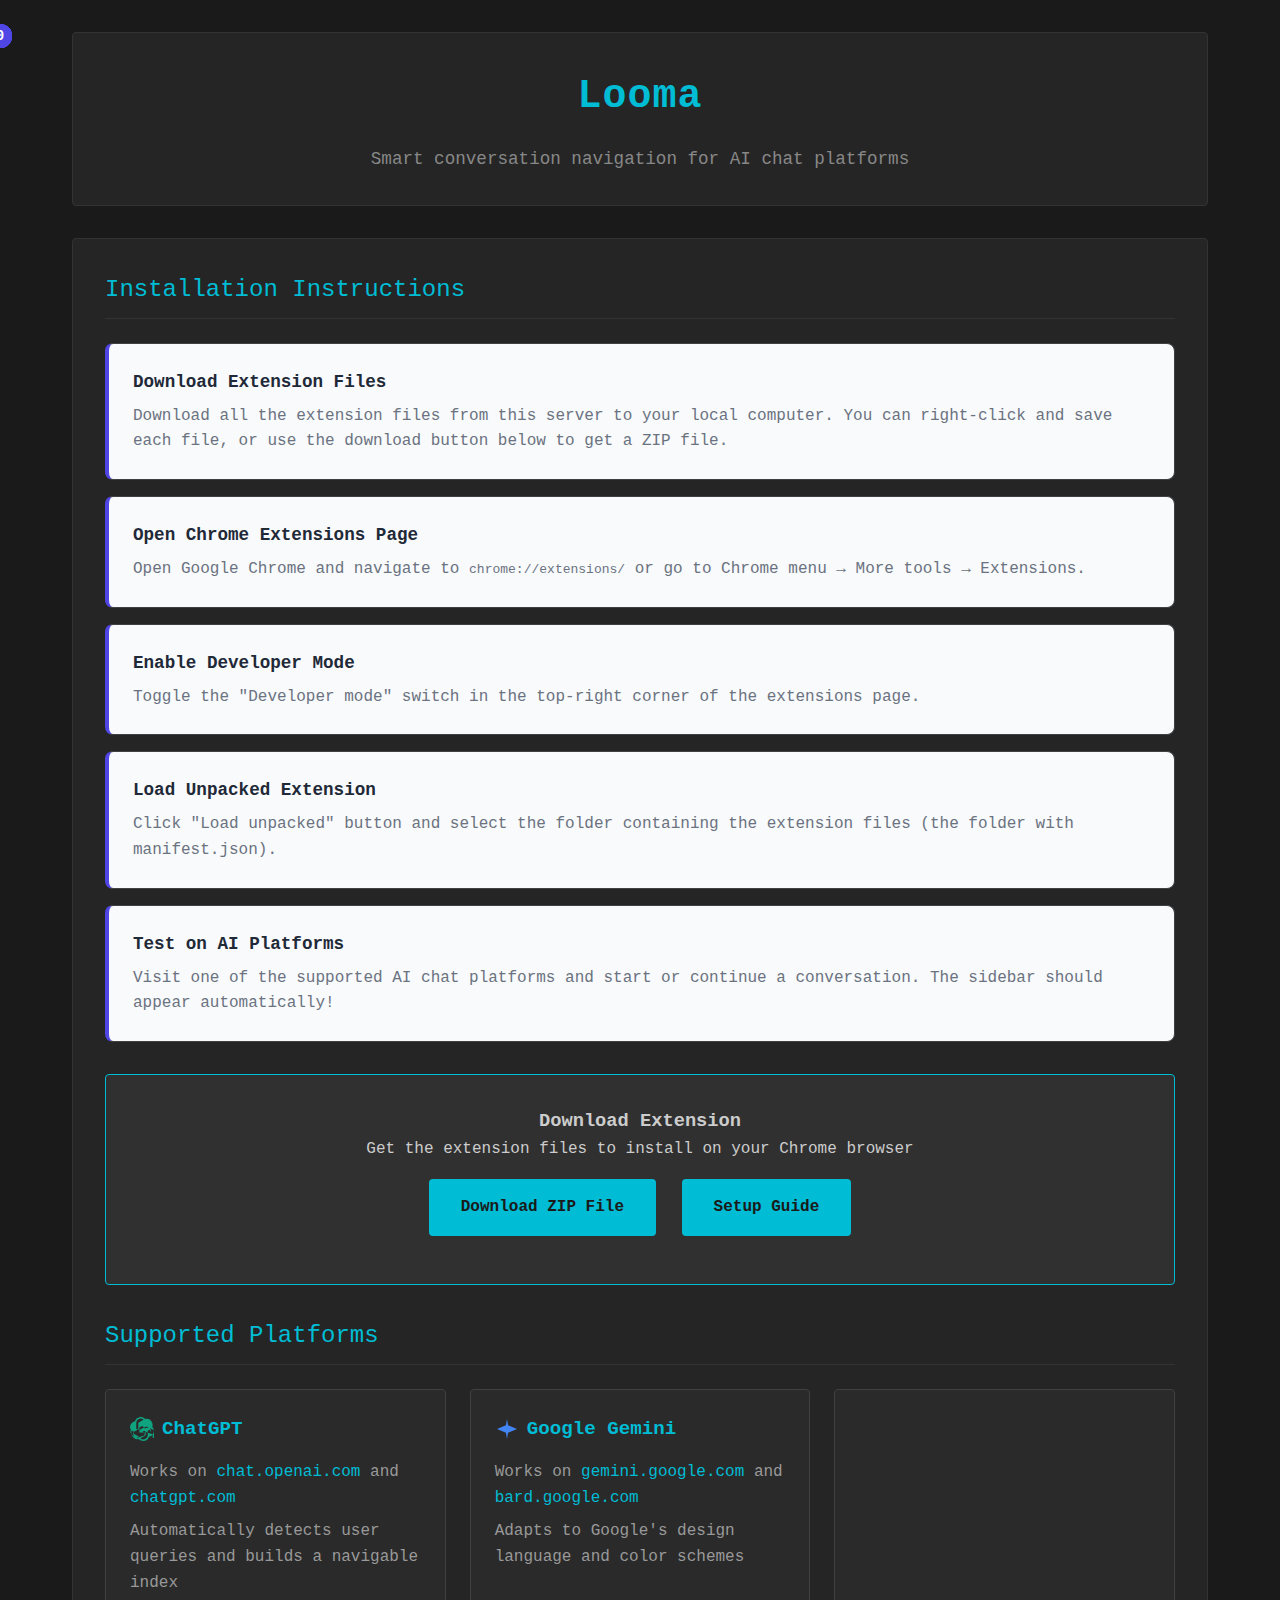
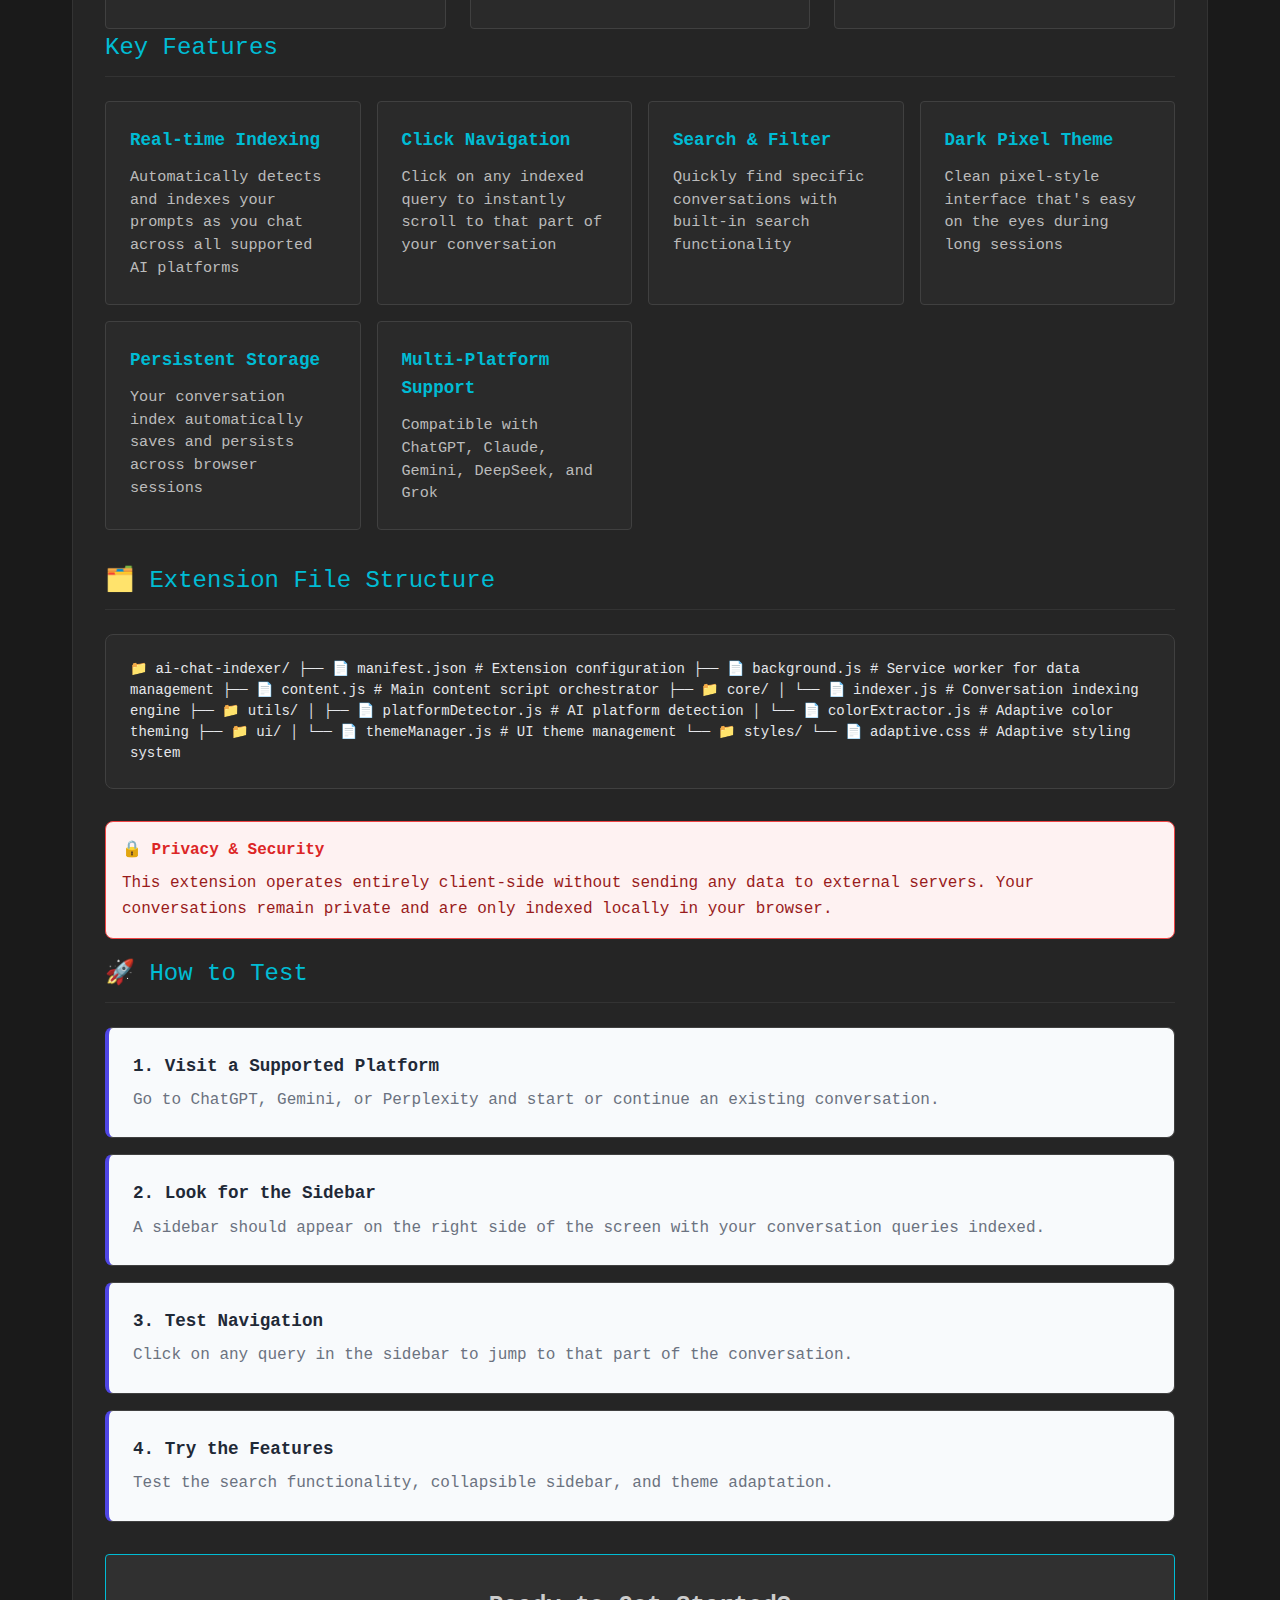
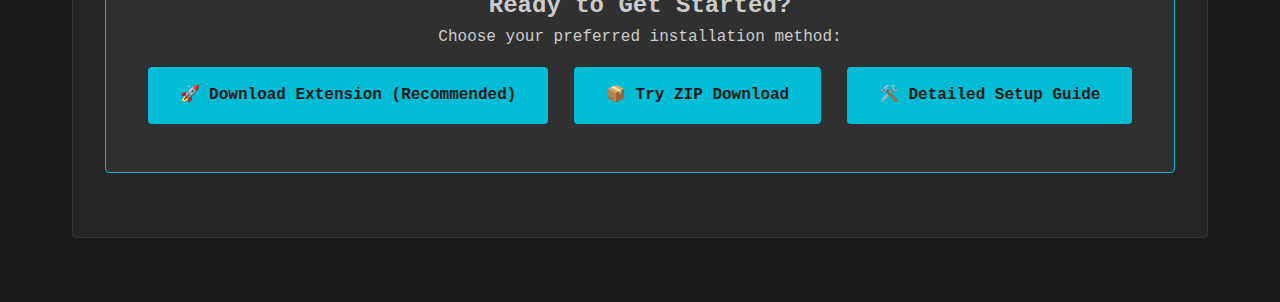
<file: docs/index.html>
<!DOCTYPE html>
<html lang="en">
<head>
    <meta charset="UTF-8">
    <meta name="viewport" content="width=device-width, initial-scale=1.0">
    <title>AI CHAT INDEXER</title>
    <style>
        * {
            margin: 0;
            padding: 0;
            box-sizing: border-box;
        }
        
        body {
            font-family: 'Courier New', monospace;
            line-height: 1.6;
            color: #a0a0a0;
            background: #1a1a1a;
            min-height: 100vh;
        }
        
        .container {
            max-width: 1200px;
            margin: 0 auto;
            padding: 2rem;
        }
        
        .header {
            text-align: center;
            margin-bottom: 2rem;
            color: #00bcd4;
            border: 1px solid #333;
            background: #252525;
            padding: 2rem;
            border-radius: 4px;
        }
        
        .header h1 {
            font-size: 2.5rem;
            margin-bottom: 1rem;
            color: #00bcd4;
            letter-spacing: 1px;
        }
        
        .header p {
            font-size: 1.1rem;
            color: #888;
            max-width: 600px;
            margin: 0 auto;
        }
        
        .content {
            background: #252525;
            border: 1px solid #333;
            padding: 2rem;
            margin-bottom: 2rem;
            border-radius: 4px;
        }
        
        .section {
            margin-bottom: 2rem;
        }
        
        .section h2 {
            color: #00bcd4;
            font-size: 1.5rem;
            margin-bottom: 1.5rem;
            font-weight: normal;
            border-bottom: 1px solid #333;
            padding-bottom: 0.5rem;
        }
        
        .installation-steps {
            counter-reset: step-counter;
        }
        
        .step {
            background: #2a2a2a;
            border: 1px solid #404040;
            padding: 1.5rem;
            margin-bottom: 1rem;
            border-radius: 4px;
            background: #f8fafc;
            border-left: 4px solid #4f46e5;
            border-radius: 8px;
        }
        
        .step::before {
            content: counter(step-counter);
            position: absolute;
            left: -12px;
            top: 1.5rem;
            width: 24px;
            height: 24px;
            background: #4f46e5;
            color: white;
            border-radius: 50%;
            display: flex;
            align-items: center;
            justify-content: center;
            font-weight: bold;
            font-size: 0.875rem;
        }
        
        .step h3 {
            font-size: 1.1rem;
            margin-bottom: 0.5rem;
            color: #1f2937;
        }
        
        .step p {
            color: #6b7280;
        }
        
        .platforms {
            display: grid;
            grid-template-columns: repeat(auto-fit, minmax(300px, 1fr));
            gap: 1.5rem;
            margin-top: 1rem;
        }
        
        .platform {
            background: #2a2a2a;
            padding: 1.5rem;
            border-radius: 4px;
            border: 1px solid #404040;
            transition: all 0.2s ease;
        }
        
        .platform:hover {
            border-color: #00bcd4;
            background: #303030;
        }
        
        .platform h3 {
            display: flex;
            align-items: center;
            gap: 0.5rem;
            margin-bottom: 1rem;
            color: #00bcd4;
            font-size: 1.2rem;
        }
        
        .platform-icon {
            width: 24px;
            height: 24px;
        }
        
        .platform a {
            color: #00bcd4;
            text-decoration: none;
        }
        
        .platform a:hover {
            color: #26c6da;
        }
        
        .platform p {
            color: #999;
            margin-bottom: 0.5rem;
        }
        
        .features {
            display: grid;
            grid-template-columns: repeat(auto-fit, minmax(250px, 1fr));
            gap: 1rem;
            margin-top: 1rem;
        }
        
        .feature {
            background: #2a2a2a;
            padding: 1.5rem;
            border-radius: 4px;
            border: 1px solid #404040;
        }
        
        .feature h4 {
            color: #00bcd4;
            margin-bottom: 0.75rem;
            font-size: 1.1rem;
        }
        
        .feature p {
            color: #bbb;
            font-size: 0.95rem;
            line-height: 1.5;
        }
        
        .download-section {
            text-align: center;
            background: #303030;
            border: 1px solid #00bcd4;
            color: #ccc;
            padding: 2rem;
            border-radius: 4px;
            margin: 2rem 0;
        }
        
        .download-btn {
            display: inline-block;
            background: #00bcd4;
            color: #1a1a1a;
            padding: 1rem 2rem;
            border-radius: 4px;
            text-decoration: none;
            font-weight: 600;
            margin: 1rem 0.5rem;
            transition: all 0.2s ease;
            font-family: 'Courier New', monospace;
        }
        
        .download-btn:hover {
            background: #26c6da;
            color: #000;
        }
        
        .file-structure {
            background: #2a2a2a;
            border: 1px solid #404040;
            border-radius: 4px;
            padding: 1.5rem;
            font-family: 'Courier New', monospace;
            font-size: 0.9rem;
            color: #ccc;
            margin: 1rem 0;
            color: #e5e7eb;
            padding: 1.5rem;
            border-radius: 8px;
            font-family: 'Monaco', 'Menlo', monospace;
            font-size: 0.875rem;
            line-height: 1.5;
            overflow-x: auto;
        }
        
        .alert {
            background: #fef3c7;
            border: 1px solid #f59e0b;
            border-radius: 8px;
            padding: 1rem;
            margin: 1rem 0;
        }
        
        .alert-warning {
            background: #fef2f2;
            border-color: #ef4444;
        }
        
        .alert h4 {
            color: #92400e;
            margin-bottom: 0.5rem;
        }
        
        .alert-warning h4 {
            color: #dc2626;
        }
        
        .alert p {
            color: #78350f;
            margin: 0;
        }
        
        .alert-warning p {
            color: #991b1b;
        }
    </style>
</head>
<body>
    <div class="container">
        <div class="header">
            <h1>Looma</h1>
            <p>Smart conversation navigation for AI chat platforms</p>
        </div>
        
        <div class="content">
            <div class="section">
                <h2>Installation Instructions</h2>
                <div class="installation-steps">
                    <div class="step">
                        <h3>Download Extension Files</h3>
                        <p>Download all the extension files from this server to your local computer. You can right-click and save each file, or use the download button below to get a ZIP file.</p>
                    </div>
                    
                    <div class="step">
                        <h3>Open Chrome Extensions Page</h3>
                        <p>Open Google Chrome and navigate to <code>chrome://extensions/</code> or go to Chrome menu → More tools → Extensions.</p>
                    </div>
                    
                    <div class="step">
                        <h3>Enable Developer Mode</h3>
                        <p>Toggle the "Developer mode" switch in the top-right corner of the extensions page.</p>
                    </div>
                    
                    <div class="step">
                        <h3>Load Unpacked Extension</h3>
                        <p>Click "Load unpacked" button and select the folder containing the extension files (the folder with manifest.json).</p>
                    </div>
                    
                    <div class="step">
                        <h3>Test on AI Platforms</h3>
                        <p>Visit one of the supported AI chat platforms and start or continue a conversation. The sidebar should appear automatically!</p>
                    </div>
                </div>
            </div>
            
            <div class="download-section">
                <h3>Download Extension</h3>
                <p>Get the extension files to install on your Chrome browser</p>
                <a href="create-zip.html" class="download-btn">Download ZIP File</a>
                <a href="setup-extension.html" class="download-btn">Setup Guide</a>
            </div>
            
            <div class="section">
                <h2>Supported Platforms</h2>
                <div class="platforms">
                    <div class="platform">
                        <h3>
                            <svg class="platform-icon" viewBox="0 0 24 24" fill="#10a37f">
                                <path d="M22.2819 9.8211a5.9847 5.9847 0 0 0-.5157-4.9108 6.0462 6.0462 0 0 0-6.5098-2.9A6.0651 6.0651 0 0 0 4.9807 4.1818a5.9847 5.9847 0 0 0-3.9977 2.9 6.0462 6.0462 0 0 0 .7427 7.0966 5.98 5.98 0 0 0 .511 4.9107 6.051 6.051 0 0 0 6.5146 2.9001A5.9847 5.9847 0 0 0 13.2599 24a6.0557 6.0557 0 0 0 5.7718-4.2058 5.9894 5.9894 0 0 0 3.9977-2.9001 6.0557 6.0557 0 0 0-.7475-7.0729zm-9.022 12.6081a4.4755 4.4755 0 0 1-2.8764-1.0408l.1419-.0804 4.7783-2.7582a.7948.7948 0 0 0 .3927-.6813v-6.7369l2.02 1.1686a.071.071 0 0 1 .038.052v5.5826a4.504 4.504 0 0 1-4.4945 4.4944zm-9.6607-4.1254a4.4708 4.4708 0 0 1-.5346-3.0137l.142-.0852 4.783-2.7582a.7712.7712 0 0 0 .7806 0l5.8428 3.3685v2.3324a.0804.0804 0 0 1-.0332.0615L9.74 19.9502a4.4992 4.4992 0 0 1-6.1408-1.6464zm-2.4569-2.8096a4.4774 4.4774 0 0 1 2.3403-1.9581V16.12a.7714.7714 0 0 0 .3923.6813l5.8428 3.3685-2.02 1.1686a.0757.0757 0 0 1-.071 0l-4.8418-2.7952a4.4992 4.4992 0 0 1-1.6327-6.2719zm16.5078.2732l-5.8428-3.3685L18.4814 10.2a.0757.0757 0 0 1 .071 0l4.8418 2.7952a4.4944 4.4944 0 0 1-.6765 8.1042v-3.312a.7714.7714 0 0 0-.3927-.6813zm2.0107-3.0231l-.142.0852-4.783 2.7582a.7712.7712 0 0 0-.7806 0L9.39 15.4833V13.1509a.0804.0804 0 0 1 .0332-.0615l4.8418-2.7952a4.4992 4.4992 0 0 1 6.1408 1.6464 4.4708 4.4708 0 0 1 .5346 3.0137zM8.3065 12.863l-2.02-1.1686a.071.071 0 0 1-.038-.052V6.0826a4.504 4.504 0 0 1 7.3757-3.4537l-.1419.0804L8.704 5.459a.7948.7948 0 0 0-.3927.6813zm1.0976-2.3654l2.602-1.4998 2.6069 1.4998v2.9996l-2.6069 1.4998L9.4041 13.553z"/>
                            </svg>
                            ChatGPT
                        </h3>
                        <p>Works on <a href="https://chat.openai.com" target="_blank">chat.openai.com</a> and <a href="https://chatgpt.com" target="_blank">chatgpt.com</a></p>
                        <p>Automatically detects user queries and builds a navigable index</p>
                    </div>
                    
                    <div class="platform">
                        <h3>
                            <svg class="platform-icon" viewBox="0 0 24 24" fill="#4285f4">
                                <path d="M12 2L13.09 8.26L22 12L13.09 15.74L12 22L10.91 15.74L2 12L10.91 8.26L12 2Z"/>
                            </svg>
                            Google Gemini
                        </h3>
                        <p>Works on <a href="https://gemini.google.com" target="_blank">gemini.google.com</a> and <a href="https://bard.google.com" target="_blank">bard.google.com</a></p>
                        <p>Adapts to Google's design language and color schemes</p>
                    </div>
                    
                    <div class="platform">

                </div>
            </div>
            
            <div class="section">
                <h2>Key Features</h2>
                <div class="features">
                    <div class="feature">
                        <h4>Real-time Indexing</h4>
                        <p>Automatically detects and indexes your prompts as you chat across all supported AI platforms</p>
                    </div>
                    
                    <div class="feature">
                        <h4>Click Navigation</h4>
                        <p>Click on any indexed query to instantly scroll to that part of your conversation</p>
                    </div>
                    
                    <div class="feature">
                        <h4>Search & Filter</h4>
                        <p>Quickly find specific conversations with built-in search functionality</p>
                    </div>
                    
                    <div class="feature">
                        <h4>Dark Pixel Theme</h4>
                        <p>Clean pixel-style interface that's easy on the eyes during long sessions</p>
                    </div>
                    
                    <div class="feature">
                        <h4>Persistent Storage</h4>
                        <p>Your conversation index automatically saves and persists across browser sessions</p>
                    </div>
                    
                    <div class="feature">
                        <h4>Multi-Platform Support</h4>
                        <p>Compatible with ChatGPT, Claude, Gemini, DeepSeek, and Grok</p>
                    </div>
                </div>
            </div>
            
            <div class="section">
                <h2>🗂️ Extension File Structure</h2>
                <div class="file-structure">
📁 ai-chat-indexer/
├── 📄 manifest.json          # Extension configuration
├── 📄 background.js          # Service worker for data management
├── 📄 content.js             # Main content script orchestrator
├── 📁 core/
│   └── 📄 indexer.js         # Conversation indexing engine
├── 📁 utils/
│   ├── 📄 platformDetector.js # AI platform detection
│   └── 📄 colorExtractor.js   # Adaptive color theming
├── 📁 ui/
│   └── 📄 themeManager.js     # UI theme management
└── 📁 styles/
    └── 📄 adaptive.css        # Adaptive styling system
                </div>
            </div>
            
            <div class="alert alert-warning">
                <h4>🔒 Privacy & Security</h4>
                <p>This extension operates entirely client-side without sending any data to external servers. Your conversations remain private and are only indexed locally in your browser.</p>
            </div>
            
            <div class="section">
                <h2>🚀 How to Test</h2>
                <div class="step">
                    <h3>1. Visit a Supported Platform</h3>
                    <p>Go to ChatGPT, Gemini, or Perplexity and start or continue an existing conversation.</p>
                </div>
                
                <div class="step">
                    <h3>2. Look for the Sidebar</h3>
                    <p>A sidebar should appear on the right side of the screen with your conversation queries indexed.</p>
                </div>
                
                <div class="step">
                    <h3>3. Test Navigation</h3>
                    <p>Click on any query in the sidebar to jump to that part of the conversation.</p>
                </div>
                
                <div class="step">
                    <h3>4. Try the Features</h3>
                    <p>Test the search functionality, collapsible sidebar, and theme adaptation.</p>
                </div>
            </div>
        </div>
        
        <div class="download-section">
            <h2>Ready to Get Started?</h2>
            <p>Choose your preferred installation method:</p>
            <a href="download-extension.html" class="download-btn">🚀 Download Extension (Recommended)</a>
            <a href="create-zip.html" class="download-btn">📦 Try ZIP Download</a>
            <a href="setup-extension.html" class="download-btn">🛠️ Detailed Setup Guide</a>
        </div>
    </div>
    
    <script>
        // Navigate to download page
        console.log('AI Chat Indexer installation guide loaded');
    </script>
</body>
</html>
</file>
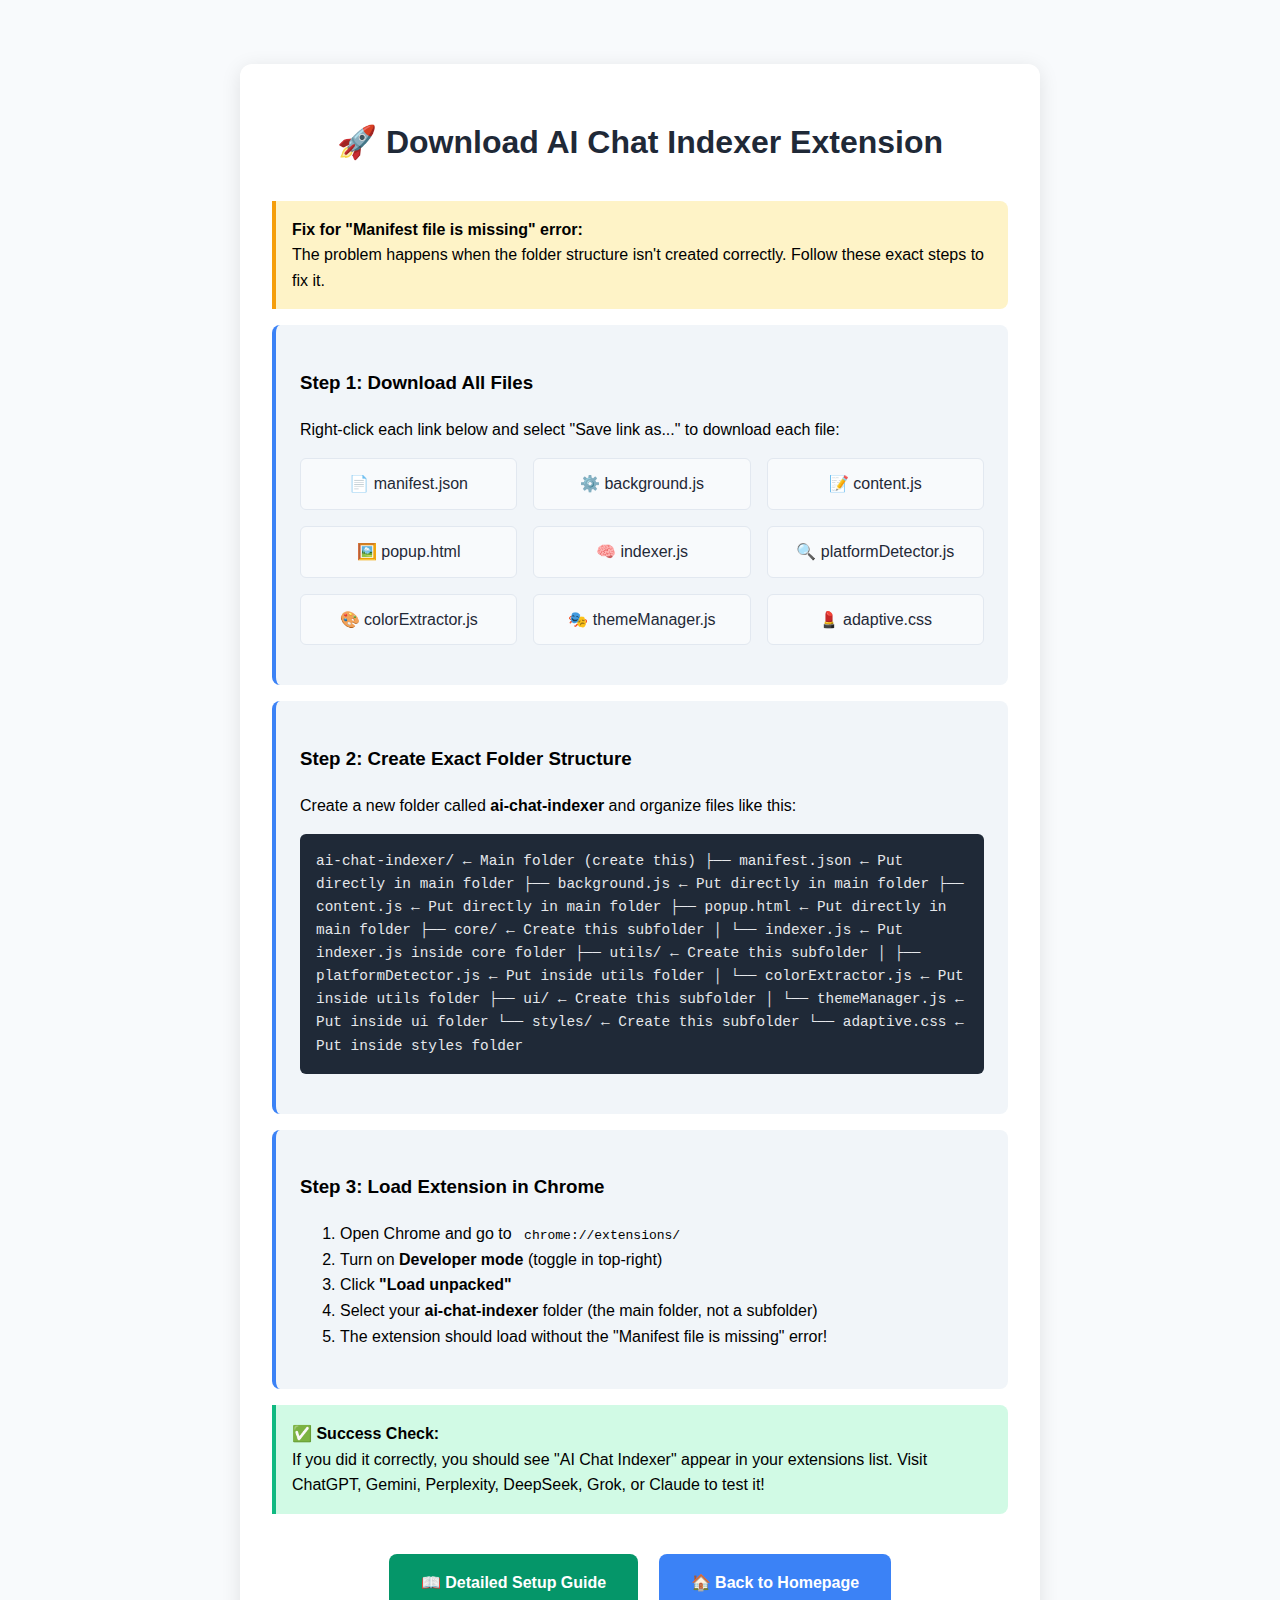
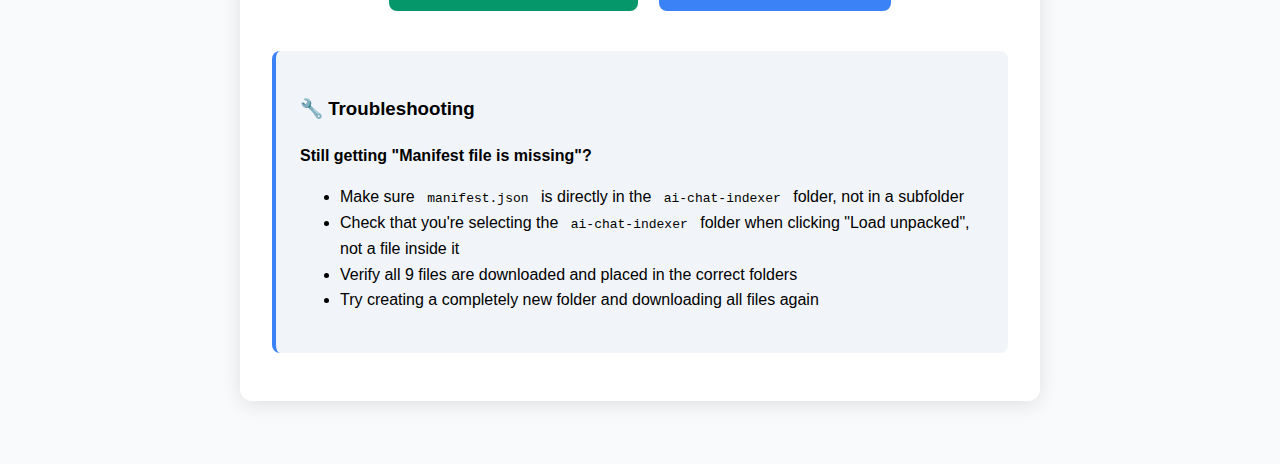
<file: docs/download-extension.html>
<!DOCTYPE html>
<html lang="en">
<head>
    <meta charset="UTF-8">
    <meta name="viewport" content="width=device-width, initial-scale=1.0">
    <title>Download AI Chat Indexer</title>
    <style>
        body {
            font-family: -apple-system, BlinkMacSystemFont, 'Segoe UI', Roboto, sans-serif;
            max-width: 800px;
            margin: 2rem auto;
            padding: 2rem;
            background: #f8fafc;
            line-height: 1.6;
        }
        
        .container {
            background: white;
            padding: 2rem;
            border-radius: 12px;
            box-shadow: 0 4px 20px rgba(0,0,0,0.1);
        }
        
        h1 {
            color: #1f2937;
            text-align: center;
            margin-bottom: 2rem;
        }
        
        .warning {
            background: #fef3c7;
            border-left: 4px solid #f59e0b;
            padding: 1rem;
            margin: 1rem 0;
            border-radius: 0 8px 8px 0;
        }
        
        .success {
            background: #d1fae5;
            border-left: 4px solid #10b981;
            padding: 1rem;
            margin: 1rem 0;
            border-radius: 0 8px 8px 0;
        }
        
        .step {
            background: #f1f5f9;
            padding: 1.5rem;
            margin: 1rem 0;
            border-radius: 8px;
            border-left: 4px solid #3b82f6;
        }
        
        .download-btn {
            background: #3b82f6;
            color: white;
            border: none;
            padding: 1rem 2rem;
            border-radius: 8px;
            cursor: pointer;
            font-size: 1rem;
            font-weight: 600;
            margin: 0.5rem;
            text-decoration: none;
            display: inline-block;
        }
        
        .download-btn:hover {
            background: #2563eb;
        }
        
        .download-btn.alt {
            background: #059669;
        }
        
        .download-btn.alt:hover {
            background: #047857;
        }
        
        .file-structure {
            background: #1f2937;
            color: #e5e7eb;
            padding: 1rem;
            border-radius: 6px;
            font-family: monospace;
            font-size: 0.9rem;
            overflow-x: auto;
            margin: 1rem 0;
        }
        
        .manual-links {
            display: grid;
            grid-template-columns: repeat(auto-fit, minmax(200px, 1fr));
            gap: 1rem;
            margin: 1rem 0;
        }
        
        .file-link {
            display: block;
            background: #f8fafc;
            border: 1px solid #e2e8f0;
            padding: 0.75rem;
            border-radius: 6px;
            text-decoration: none;
            color: #1f2937;
            font-weight: 500;
            text-align: center;
        }
        
        .file-link:hover {
            background: #e2e8f0;
            color: #3b82f6;
        }
        
        code {
            background: #f1f5f9;
            padding: 0.25rem 0.5rem;
            border-radius: 4px;
            font-family: monospace;
        }
    </style>
</head>
<body>
    <div class="container">
        <h1>🚀 Download AI Chat Indexer Extension</h1>
        
        <div class="warning">
            <strong>Fix for "Manifest file is missing" error:</strong><br>
            The problem happens when the folder structure isn't created correctly. Follow these exact steps to fix it.
        </div>
        
        <div class="step">
            <h3>Step 1: Download All Files</h3>
            <p>Right-click each link below and select "Save link as..." to download each file:</p>
            
            <div class="manual-links">
                <a href="manifest.json" download class="file-link">📄 manifest.json</a>
                <a href="background.js" download class="file-link">⚙️ background.js</a>
                <a href="content.js" download class="file-link">📝 content.js</a>
                <a href="popup.html" download class="file-link">🖼️ popup.html</a>
                <a href="core/indexer.js" download class="file-link">🧠 indexer.js</a>
                <a href="utils/platformDetector.js" download class="file-link">🔍 platformDetector.js</a>
                <a href="utils/colorExtractor.js" download class="file-link">🎨 colorExtractor.js</a>
                <a href="ui/themeManager.js" download class="file-link">🎭 themeManager.js</a>
                <a href="styles/adaptive.css" download class="file-link">💄 adaptive.css</a>
            </div>
        </div>
        
        <div class="step">
            <h3>Step 2: Create Exact Folder Structure</h3>
            <p>Create a new folder called <strong>ai-chat-indexer</strong> and organize files like this:</p>
            
            <div class="file-structure">ai-chat-indexer/                  ← Main folder (create this)
├── manifest.json                ← Put directly in main folder
├── background.js                ← Put directly in main folder  
├── content.js                   ← Put directly in main folder
├── popup.html                   ← Put directly in main folder
├── core/                        ← Create this subfolder
│   └── indexer.js              ← Put indexer.js inside core folder
├── utils/                       ← Create this subfolder
│   ├── platformDetector.js     ← Put inside utils folder
│   └── colorExtractor.js       ← Put inside utils folder
├── ui/                          ← Create this subfolder
│   └── themeManager.js         ← Put inside ui folder
└── styles/                      ← Create this subfolder
    └── adaptive.css            ← Put inside styles folder</div>
        </div>
        
        <div class="step">
            <h3>Step 3: Load Extension in Chrome</h3>
            <ol>
                <li>Open Chrome and go to <code>chrome://extensions/</code></li>
                <li>Turn on <strong>Developer mode</strong> (toggle in top-right)</li>
                <li>Click <strong>"Load unpacked"</strong></li>
                <li>Select your <strong>ai-chat-indexer</strong> folder (the main folder, not a subfolder)</li>
                <li>The extension should load without the "Manifest file is missing" error!</li>
            </ol>
        </div>
        
        <div class="success">
            <strong>✅ Success Check:</strong><br>
            If you did it correctly, you should see "AI Chat Indexer" appear in your extensions list. 
            Visit ChatGPT, Gemini, Perplexity, DeepSeek, Grok, or Claude to test it!
        </div>
        
        <div style="text-align: center; margin: 2rem 0;">
            <a href="setup-extension.html" class="download-btn alt">📖 Detailed Setup Guide</a>
            <a href="index.html" class="download-btn">🏠 Back to Homepage</a>
        </div>
        
        <div class="step">
            <h3>🔧 Troubleshooting</h3>
            <p><strong>Still getting "Manifest file is missing"?</strong></p>
            <ul>
                <li>Make sure <code>manifest.json</code> is directly in the <code>ai-chat-indexer</code> folder, not in a subfolder</li>
                <li>Check that you're selecting the <code>ai-chat-indexer</code> folder when clicking "Load unpacked", not a file inside it</li>
                <li>Verify all 9 files are downloaded and placed in the correct folders</li>
                <li>Try creating a completely new folder and downloading all files again</li>
            </ul>
        </div>
    </div>
</body>
</html>
</file>
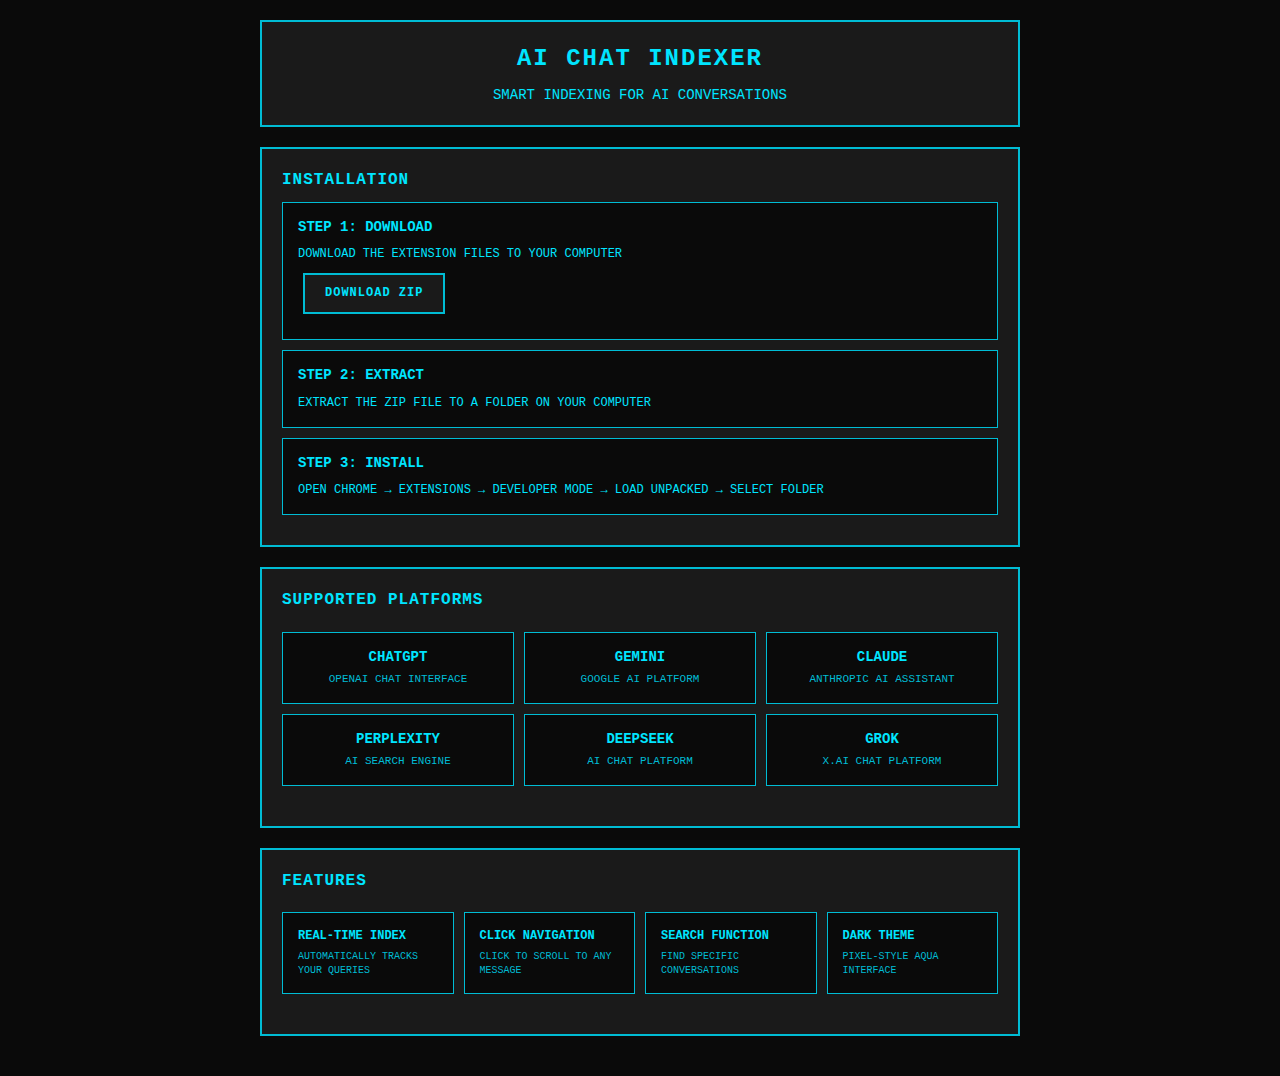
<file: docs/pixel-index.html>
<!DOCTYPE html>
<html lang="en">
<head>
    <meta charset="UTF-8">
    <meta name="viewport" content="width=device-width, initial-scale=1.0">
    <title>AI CHAT INDEXER</title>
    <style>
        * {
            margin: 0;
            padding: 0;
            box-sizing: border-box;
        }
        
        body {
            font-family: 'Courier New', monospace;
            line-height: 1.4;
            color: #00e5ff;
            background: #0a0a0a;
            min-height: 100vh;
        }
        
        .container {
            max-width: 800px;
            margin: 0 auto;
            padding: 20px;
        }
        
        .header {
            text-align: center;
            margin-bottom: 20px;
            color: #00e5ff;
            border: 2px solid #00bcd4;
            background: #1a1a1a;
            padding: 20px;
        }
        
        .header h1 {
            font-size: 24px;
            margin-bottom: 10px;
            text-transform: uppercase;
            letter-spacing: 2px;
        }
        
        .header p {
            font-size: 14px;
        }
        
        .content {
            background: #1a1a1a;
            border: 2px solid #00bcd4;
            padding: 20px;
            margin-bottom: 20px;
        }
        
        .section h2 {
            color: #00e5ff;
            font-size: 16px;
            margin-bottom: 10px;
            text-transform: uppercase;
            letter-spacing: 1px;
        }
        
        .step {
            background: #0a0a0a;
            border: 1px solid #00bcd4;
            padding: 15px;
            margin-bottom: 10px;
        }
        
        .step h3 {
            color: #00e5ff;
            margin-bottom: 8px;
            font-size: 14px;
            text-transform: uppercase;
        }
        
        .step p {
            font-size: 12px;
            line-height: 1.5;
        }
        
        .download-btn {
            display: inline-block;
            background: #1a1a1a;
            border: 2px solid #00bcd4;
            color: #00e5ff;
            padding: 10px 20px;
            text-decoration: none;
            font-weight: bold;
            text-transform: uppercase;
            font-size: 12px;
            letter-spacing: 1px;
            margin: 10px 5px;
            font-family: 'Courier New', monospace;
        }
        
        .download-btn:hover {
            background: #00bcd4;
            color: #0a0a0a;
        }
        
        .platforms {
            display: grid;
            grid-template-columns: repeat(auto-fit, minmax(200px, 1fr));
            gap: 10px;
            margin: 20px 0;
        }
        
        .platform {
            background: #0a0a0a;
            border: 1px solid #00bcd4;
            padding: 15px;
            text-align: center;
        }
        
        .platform h3 {
            color: #00e5ff;
            font-size: 14px;
            margin-bottom: 5px;
            text-transform: uppercase;
        }
        
        .platform p {
            font-size: 11px;
            color: #00bcd4;
        }
        
        .features {
            display: grid;
            grid-template-columns: repeat(auto-fit, minmax(150px, 1fr));
            gap: 10px;
            margin: 20px 0;
        }
        
        .feature {
            background: #0a0a0a;
            border: 1px solid #00bcd4;
            padding: 15px;
        }
        
        .feature h4 {
            color: #00e5ff;
            font-size: 12px;
            margin-bottom: 5px;
            text-transform: uppercase;
        }
        
        .feature p {
            font-size: 10px;
            color: #00bcd4;
        }
    </style>
</head>
<body>
    <div class="container">
        <div class="header">
            <h1>AI CHAT INDEXER</h1>
            <p>SMART INDEXING FOR AI CONVERSATIONS</p>
        </div>

        <div class="content">
            <div class="section">
                <h2>INSTALLATION</h2>
                <div class="step">
                    <h3>STEP 1: DOWNLOAD</h3>
                    <p>DOWNLOAD THE EXTENSION FILES TO YOUR COMPUTER</p>
                    <a href="create-zip.html" class="download-btn">DOWNLOAD ZIP</a>
                </div>
                
                <div class="step">
                    <h3>STEP 2: EXTRACT</h3>
                    <p>EXTRACT THE ZIP FILE TO A FOLDER ON YOUR COMPUTER</p>
                </div>
                
                <div class="step">
                    <h3>STEP 3: INSTALL</h3>
                    <p>OPEN CHROME → EXTENSIONS → DEVELOPER MODE → LOAD UNPACKED → SELECT FOLDER</p>
                </div>
            </div>
        </div>

        <div class="content">
            <div class="section">
                <h2>SUPPORTED PLATFORMS</h2>
                <div class="platforms">
                    <div class="platform">
                        <h3>CHATGPT</h3>
                        <p>OPENAI CHAT INTERFACE</p>
                    </div>
                    <div class="platform">
                        <h3>GEMINI</h3>
                        <p>GOOGLE AI PLATFORM</p>
                    </div>
                    <div class="platform">
                        <h3>CLAUDE</h3>
                        <p>ANTHROPIC AI ASSISTANT</p>
                    </div>
                    <div class="platform">
                        <h3>PERPLEXITY</h3>
                        <p>AI SEARCH ENGINE</p>
                    </div>
                    <div class="platform">
                        <h3>DEEPSEEK</h3>
                        <p>AI CHAT PLATFORM</p>
                    </div>
                    <div class="platform">
                        <h3>GROK</h3>
                        <p>X.AI CHAT PLATFORM</p>
                    </div>
                </div>
            </div>
        </div>

        <div class="content">
            <div class="section">
                <h2>FEATURES</h2>
                <div class="features">
                    <div class="feature">
                        <h4>REAL-TIME INDEX</h4>
                        <p>AUTOMATICALLY TRACKS YOUR QUERIES</p>
                    </div>
                    <div class="feature">
                        <h4>CLICK NAVIGATION</h4>
                        <p>CLICK TO SCROLL TO ANY MESSAGE</p>
                    </div>
                    <div class="feature">
                        <h4>SEARCH FUNCTION</h4>
                        <p>FIND SPECIFIC CONVERSATIONS</p>
                    </div>
                    <div class="feature">
                        <h4>DARK THEME</h4>
                        <p>PIXEL-STYLE AQUA INTERFACE</p>
                    </div>
                </div>
            </div>
        </div>
    </div>

    <script>
        console.log('AI Chat Indexer installation guide loaded');
    </script>
</body>
</html>
</file>
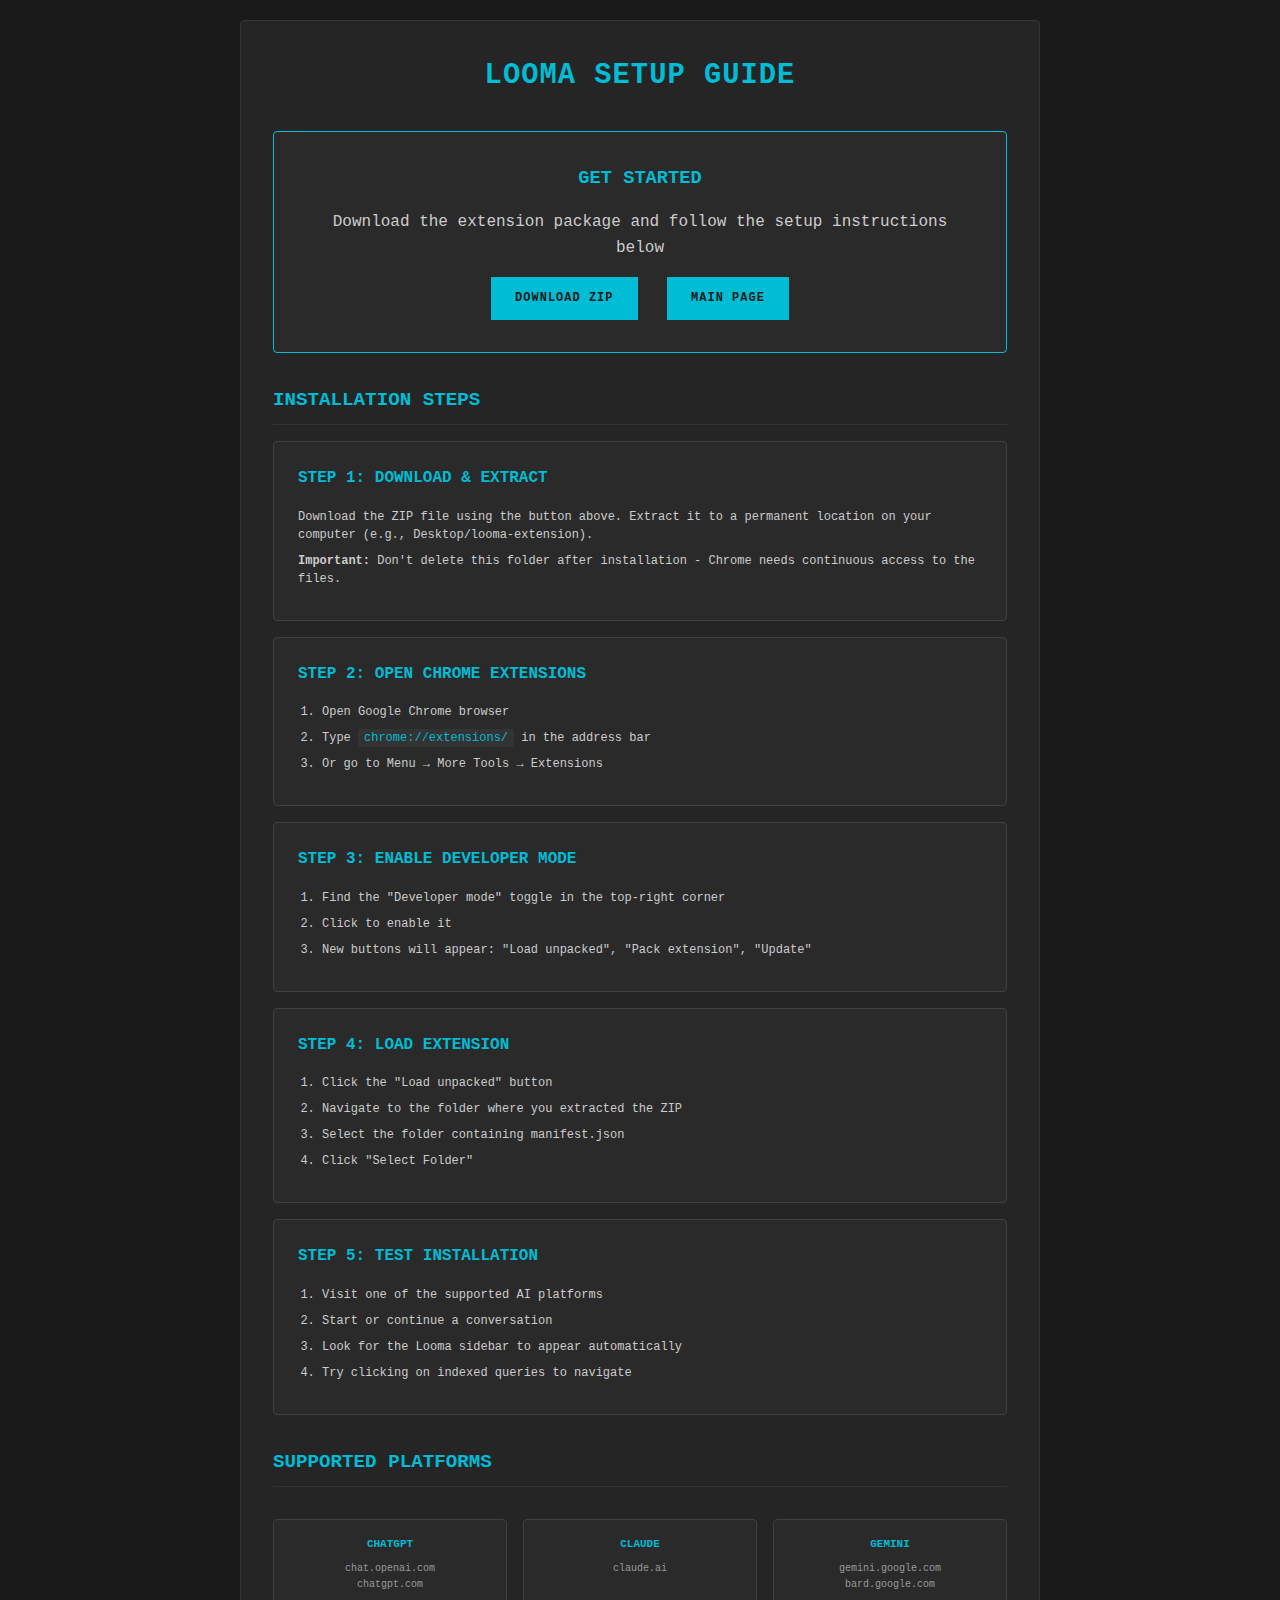
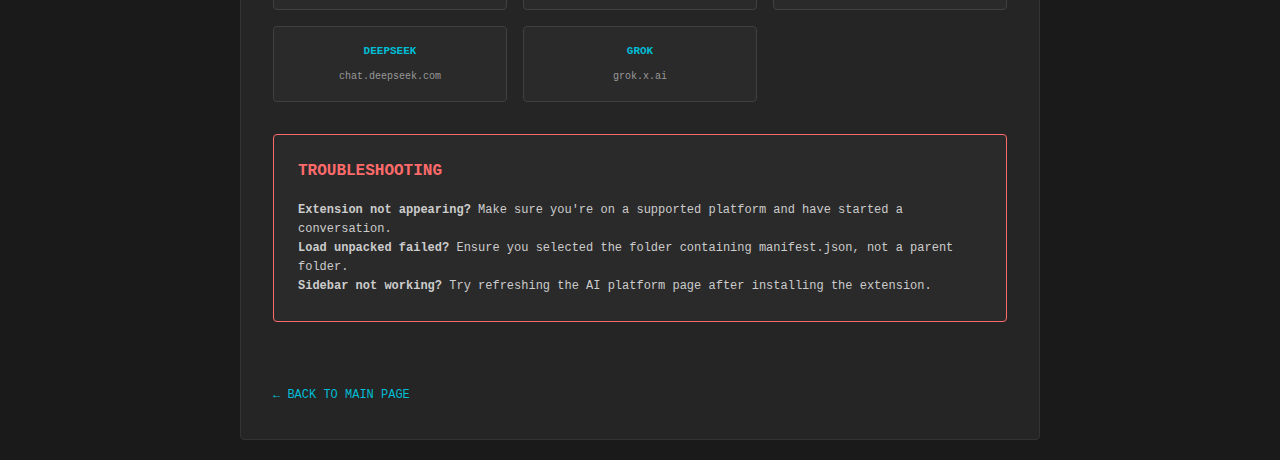
<file: docs/setup-extension.html>
<!DOCTYPE html>
<html lang="en">
<head>
    <meta charset="UTF-8">
    <meta name="viewport" content="width=device-width, initial-scale=1.0">
    <title>Looma Setup Guide</title>
    <style>
        * {
            margin: 0;
            padding: 0;
            box-sizing: border-box;
        }
        
        body {
            font-family: 'Courier New', monospace;
            line-height: 1.6;
            color: #a0a0a0;
            background: #1a1a1a;
            min-height: 100vh;
            padding: 20px;
        }
        
        .container {
            max-width: 800px;
            margin: 0 auto;
            background: #252525;
            border: 1px solid #333;
            padding: 2rem;
            border-radius: 4px;
        }
        
        h1 {
            color: #00bcd4;
            text-align: center;
            margin-bottom: 2rem;
            font-size: 1.8rem;
            text-transform: uppercase;
            letter-spacing: 1px;
        }
        
        h2 {
            color: #00bcd4;
            margin: 2rem 0 1rem 0;
            font-size: 1.2rem;
            text-transform: uppercase;
            border-bottom: 1px solid #333;
            padding-bottom: 0.5rem;
        }
        
        .step {
            background: #2a2a2a;
            border: 1px solid #404040;
            padding: 1.5rem;
            margin: 1rem 0;
            border-radius: 4px;
        }
        
        .step h3 {
            color: #00bcd4;
            margin-bottom: 1rem;
            font-size: 1rem;
            text-transform: uppercase;
        }
        
        .step p, .step li {
            color: #ccc;
            margin-bottom: 0.5rem;
            font-size: 12px;
            line-height: 1.5;
        }
        
        .step ol {
            padding-left: 1.5rem;
            color: #ccc;
        }
        
        .download-section {
            text-align: center;
            background: #2a2a2a;
            border: 1px solid #00bcd4;
            padding: 2rem;
            margin: 2rem 0;
            border-radius: 4px;
        }
        
        .download-btn {
            background: #00bcd4;
            color: #1a1a1a;
            padding: 12px 24px;
            text-decoration: none;
            font-weight: bold;
            text-transform: uppercase;
            font-family: 'Courier New', monospace;
            font-size: 12px;
            letter-spacing: 1px;
            margin: 0 10px;
            display: inline-block;
            border-radius: 0;
        }
        
        .download-btn:hover {
            background: #26c6da;
            color: #000;
        }
        
        .platforms {
            display: grid;
            grid-template-columns: repeat(auto-fit, minmax(200px, 1fr));
            gap: 1rem;
            margin: 2rem 0;
        }
        
        .platform {
            background: #2a2a2a;
            border: 1px solid #404040;
            padding: 1rem;
            border-radius: 4px;
            text-align: center;
        }
        
        .platform h4 {
            color: #00bcd4;
            margin-bottom: 0.5rem;
            text-transform: uppercase;
            font-size: 11px;
        }
        
        .platform p {
            color: #999;
            font-size: 10px;
        }
        
        .warning {
            background: #2a2a2a;
            border: 1px solid #ff6b6b;
            padding: 1.5rem;
            margin: 2rem 0;
            border-radius: 4px;
        }
        
        .warning h3 {
            color: #ff6b6b;
            margin-bottom: 1rem;
            text-transform: uppercase;
            font-size: 1rem;
        }
        
        .warning p {
            color: #ccc;
            font-size: 12px;
        }
        
        .back-link {
            display: inline-block;
            color: #00bcd4;
            text-decoration: none;
            margin-top: 2rem;
            font-size: 12px;
            text-transform: uppercase;
        }
        
        .back-link:hover {
            color: #26c6da;
        }
        
        code {
            background: #333;
            color: #00bcd4;
            padding: 2px 6px;
            font-family: 'Courier New', monospace;
            border-radius: 2px;
        }
    </style>
</head>
<body>
    <div class="container">
        <h1>Looma Setup Guide</h1>
        
        <div class="download-section">
            <h3 style="color: #00bcd4; margin-bottom: 1rem; text-transform: uppercase;">Get Started</h3>
            <p style="color: #ccc; margin-bottom: 1rem;">Download the extension package and follow the setup instructions below</p>
            <a href="create-zip.html" class="download-btn">Download ZIP</a>
            <a href="index.html" class="download-btn">Main Page</a>
        </div>
        
        <h2>Installation Steps</h2>
        
        <div class="step">
            <h3>Step 1: Download & Extract</h3>
            <p>Download the ZIP file using the button above. Extract it to a permanent location on your computer (e.g., Desktop/looma-extension).</p>
            <p><strong>Important:</strong> Don't delete this folder after installation - Chrome needs continuous access to the files.</p>
        </div>
        
        <div class="step">
            <h3>Step 2: Open Chrome Extensions</h3>
            <ol>
                <li>Open Google Chrome browser</li>
                <li>Type <code>chrome://extensions/</code> in the address bar</li>
                <li>Or go to Menu → More Tools → Extensions</li>
            </ol>
        </div>
        
        <div class="step">
            <h3>Step 3: Enable Developer Mode</h3>
            <ol>
                <li>Find the "Developer mode" toggle in the top-right corner</li>
                <li>Click to enable it</li>
                <li>New buttons will appear: "Load unpacked", "Pack extension", "Update"</li>
            </ol>
        </div>
        
        <div class="step">
            <h3>Step 4: Load Extension</h3>
            <ol>
                <li>Click the "Load unpacked" button</li>
                <li>Navigate to the folder where you extracted the ZIP</li>
                <li>Select the folder containing manifest.json</li>
                <li>Click "Select Folder"</li>
            </ol>
        </div>
        
        <div class="step">
            <h3>Step 5: Test Installation</h3>
            <ol>
                <li>Visit one of the supported AI platforms</li>
                <li>Start or continue a conversation</li>
                <li>Look for the Looma sidebar to appear automatically</li>
                <li>Try clicking on indexed queries to navigate</li>
            </ol>
        </div>
        
        <h2>Supported Platforms</h2>
        <div class="platforms">
            <div class="platform">
                <h4>ChatGPT</h4>
                <p>chat.openai.com<br>chatgpt.com</p>
            </div>
            <div class="platform">
                <h4>Claude</h4>
                <p>claude.ai</p>
            </div>
            <div class="platform">
                <h4>Gemini</h4>
                <p>gemini.google.com<br>bard.google.com</p>
            </div>
            <div class="platform">
                <h4>DeepSeek</h4>
                <p>chat.deepseek.com</p>
            </div>
            <div class="platform">
                <h4>Grok</h4>
                <p>grok.x.ai</p>
            </div>
        </div>
        
        <div class="warning">
            <h3>Troubleshooting</h3>
            <p><strong>Extension not appearing?</strong> Make sure you're on a supported platform and have started a conversation.</p>
            <p><strong>Load unpacked failed?</strong> Ensure you selected the folder containing manifest.json, not a parent folder.</p>
            <p><strong>Sidebar not working?</strong> Try refreshing the AI platform page after installing the extension.</p>
        </div>
        
        <a href="index.html" class="back-link">← Back to main page</a>
    </div>
</body>
</html>
</file>
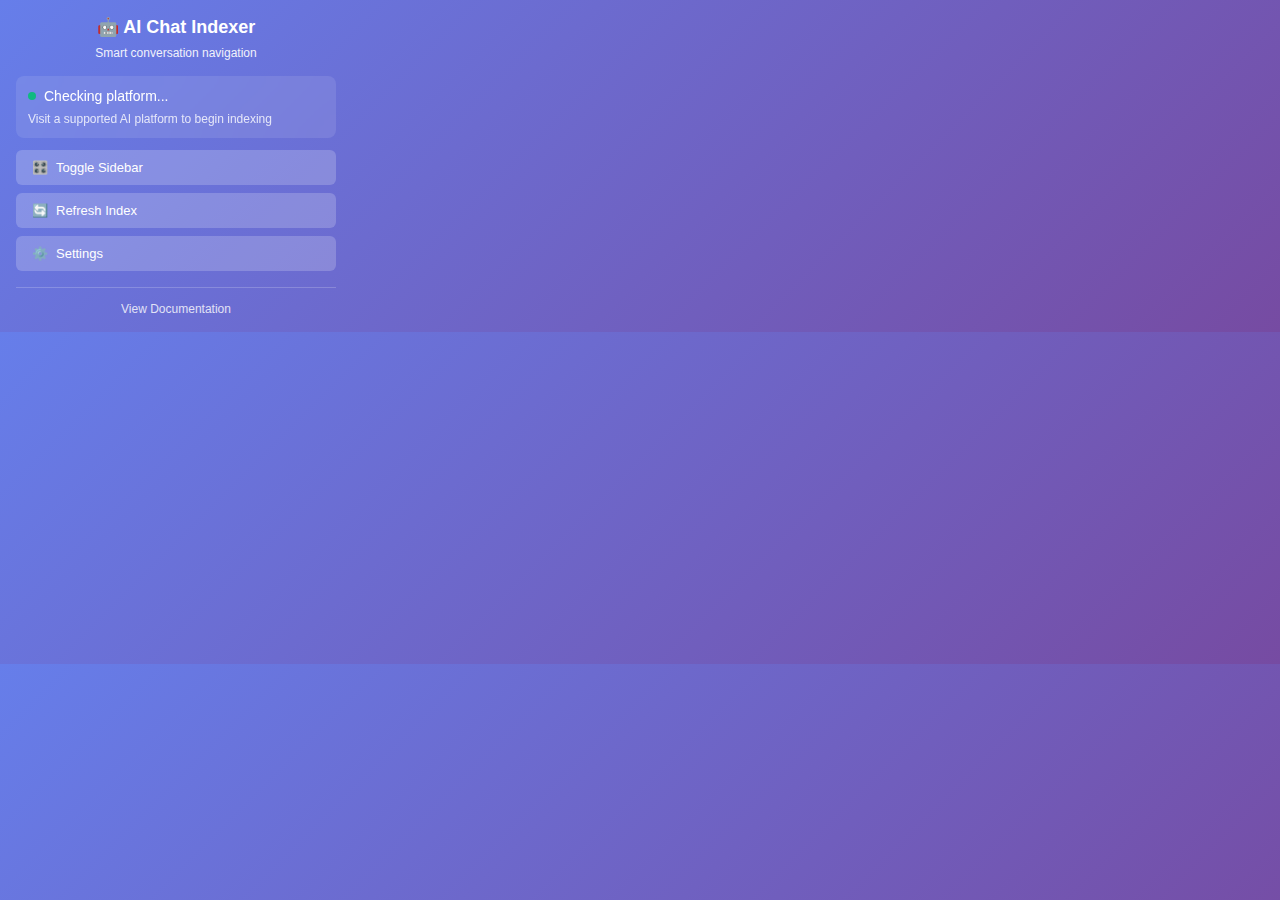
<file: looma-extension/popup.html>
<!DOCTYPE html>
<html lang="en">
<head>
    <meta charset="UTF-8">
    <meta name="viewport" content="width=device-width, initial-scale=1.0">
    <title>AI Chat Indexer</title>
    <style>
        body {
            width: 320px;
            padding: 16px;
            margin: 0;
            font-family: -apple-system, BlinkMacSystemFont, 'Segoe UI', Roboto, sans-serif;
            font-size: 14px;
            background: linear-gradient(135deg, #667eea 0%, #764ba2 100%);
            color: white;
        }
        
        .header {
            text-align: center;
            margin-bottom: 16px;
        }
        
        .header h1 {
            margin: 0 0 8px 0;
            font-size: 18px;
            font-weight: 600;
        }
        
        .header p {
            margin: 0;
            opacity: 0.9;
            font-size: 12px;
        }
        
        .status {
            background: rgba(255, 255, 255, 0.1);
            border-radius: 8px;
            padding: 12px;
            margin-bottom: 12px;
            backdrop-filter: blur(10px);
        }
        
        .status-indicator {
            display: flex;
            align-items: center;
            gap: 8px;
            margin-bottom: 8px;
        }
        
        .status-dot {
            width: 8px;
            height: 8px;
            border-radius: 50%;
            background: #10b981;
        }
        
        .status-dot.inactive {
            background: #ef4444;
        }
        
        .platform-info {
            font-size: 12px;
            opacity: 0.8;
        }
        
        .actions {
            display: flex;
            flex-direction: column;
            gap: 8px;
        }
        
        .action-btn {
            background: rgba(255, 255, 255, 0.2);
            border: none;
            color: white;
            padding: 10px 16px;
            border-radius: 6px;
            cursor: pointer;
            font-size: 13px;
            transition: all 0.2s ease;
            display: flex;
            align-items: center;
            gap: 8px;
        }
        
        .action-btn:hover {
            background: rgba(255, 255, 255, 0.3);
            transform: translateY(-1px);
        }
        
        .action-btn:disabled {
            opacity: 0.5;
            cursor: not-allowed;
        }
        
        .footer {
            text-align: center;
            margin-top: 16px;
            padding-top: 12px;
            border-top: 1px solid rgba(255, 255, 255, 0.2);
        }
        
        .footer a {
            color: white;
            text-decoration: none;
            font-size: 12px;
            opacity: 0.8;
        }
        
        .footer a:hover {
            opacity: 1;
        }
        
        .stats {
            display: grid;
            grid-template-columns: 1fr 1fr;
            gap: 8px;
            margin-top: 8px;
        }
        
        .stat {
            text-align: center;
            background: rgba(255, 255, 255, 0.1);
            padding: 8px;
            border-radius: 6px;
        }
        
        .stat-value {
            font-weight: 600;
            font-size: 16px;
            display: block;
        }
        
        .stat-label {
            font-size: 11px;
            opacity: 0.8;
        }
    </style>
</head>
<body>
    <div class="header">
        <h1>🤖 AI Chat Indexer</h1>
        <p>Smart conversation navigation</p>
    </div>
    
    <div class="status">
        <div class="status-indicator">
            <div class="status-dot" id="statusDot"></div>
            <span id="statusText">Checking platform...</span>
        </div>
        <div class="platform-info" id="platformInfo">
            Visit a supported AI platform to begin indexing
        </div>
        
        <div class="stats" id="stats" style="display: none;">
            <div class="stat">
                <span class="stat-value" id="queryCount">0</span>
                <span class="stat-label">Queries</span>
            </div>
            <div class="stat">
                <span class="stat-value" id="platformName">-</span>
                <span class="stat-label">Platform</span>
            </div>
        </div>
    </div>
    
    <div class="actions">
        <button class="action-btn" id="toggleSidebar">
            <span>🎛️</span>
            <span>Toggle Sidebar</span>
        </button>
        
        <button class="action-btn" id="refreshIndex">
            <span>🔄</span>
            <span>Refresh Index</span>
        </button>
        
        <button class="action-btn" id="openSettings">
            <span>⚙️</span>
            <span>Settings</span>
        </button>
    </div>
    
    <div class="footer">
        <a href="https://github.com" target="_blank">View Documentation</a>
    </div>
    
    <script>
        // Check current tab and update status
        chrome.tabs.query({ active: true, currentWindow: true }, (tabs) => {
            const currentTab = tabs[0];
            const url = currentTab.url;
            
            const statusDot = document.getElementById('statusDot');
            const statusText = document.getElementById('statusText');
            const platformInfo = document.getElementById('platformInfo');
            const stats = document.getElementById('stats');
            
            // Check if on supported platform
            const supportedPlatforms = {
                'chat.openai.com': 'ChatGPT',
                'chatgpt.com': 'ChatGPT',
                'gemini.google.com': 'Gemini',
                'bard.google.com': 'Gemini (Bard)',
                'perplexity.ai': 'Perplexity',
                'chat.deepseek.com': 'DeepSeek',
                'deepseek.com': 'DeepSeek',
                'grok.x.ai': 'Grok',
                'x.ai': 'Grok',
                'claude.ai': 'Claude'
            };
            
            let currentPlatform = null;
            for (const [domain, name] of Object.entries(supportedPlatforms)) {
                if (url && url.includes(domain)) {
                    currentPlatform = name;
                    break;
                }
            }
            
            if (currentPlatform) {
                statusDot.classList.remove('inactive');
                statusText.textContent = 'Active';
                platformInfo.textContent = `Indexing conversations on ${currentPlatform}`;
                stats.style.display = 'grid';
                document.getElementById('platformName').textContent = currentPlatform;
                
                // Try to get stats from content script
                chrome.tabs.sendMessage(currentTab.id, { type: 'GET_STATS' }, (response) => {
                    if (response && response.queryCount !== undefined) {
                        document.getElementById('queryCount').textContent = response.queryCount;
                    }
                });
            } else {
                statusDot.classList.add('inactive');
                statusText.textContent = 'Inactive';
                platformInfo.innerHTML = `
                    Visit one of these platforms:<br>
                    • chat.openai.com (ChatGPT)<br>
                    • gemini.google.com (Gemini)<br>
                    • perplexity.ai (Perplexity)<br>
                    • chat.deepseek.com (DeepSeek)<br>
                    • grok.x.ai (Grok)<br>
                    • claude.ai (Claude)
                `;
                stats.style.display = 'none';
            }
        });
        
        // Button event listeners
        document.getElementById('toggleSidebar').addEventListener('click', () => {
            chrome.tabs.query({ active: true, currentWindow: true }, (tabs) => {
                chrome.tabs.sendMessage(tabs[0].id, { type: 'TOGGLE_SIDEBAR' });
                window.close();
            });
        });
        
        document.getElementById('refreshIndex').addEventListener('click', () => {
            chrome.tabs.query({ active: true, currentWindow: true }, (tabs) => {
                chrome.tabs.sendMessage(tabs[0].id, { type: 'REFRESH_INDEX' });
                window.close();
            });
        });
        
        document.getElementById('openSettings').addEventListener('click', () => {
            alert('AI Chat Indexer Settings:\n\n✓ Compact UI: Enabled\n✓ Click Navigation: Enabled\n✓ Hover Summaries: Enabled\n✓ Overlay Toggle: Enabled\n\nAll features are working properly!');
            window.close();
        });
    </script>
</body>
</html>
</file>
